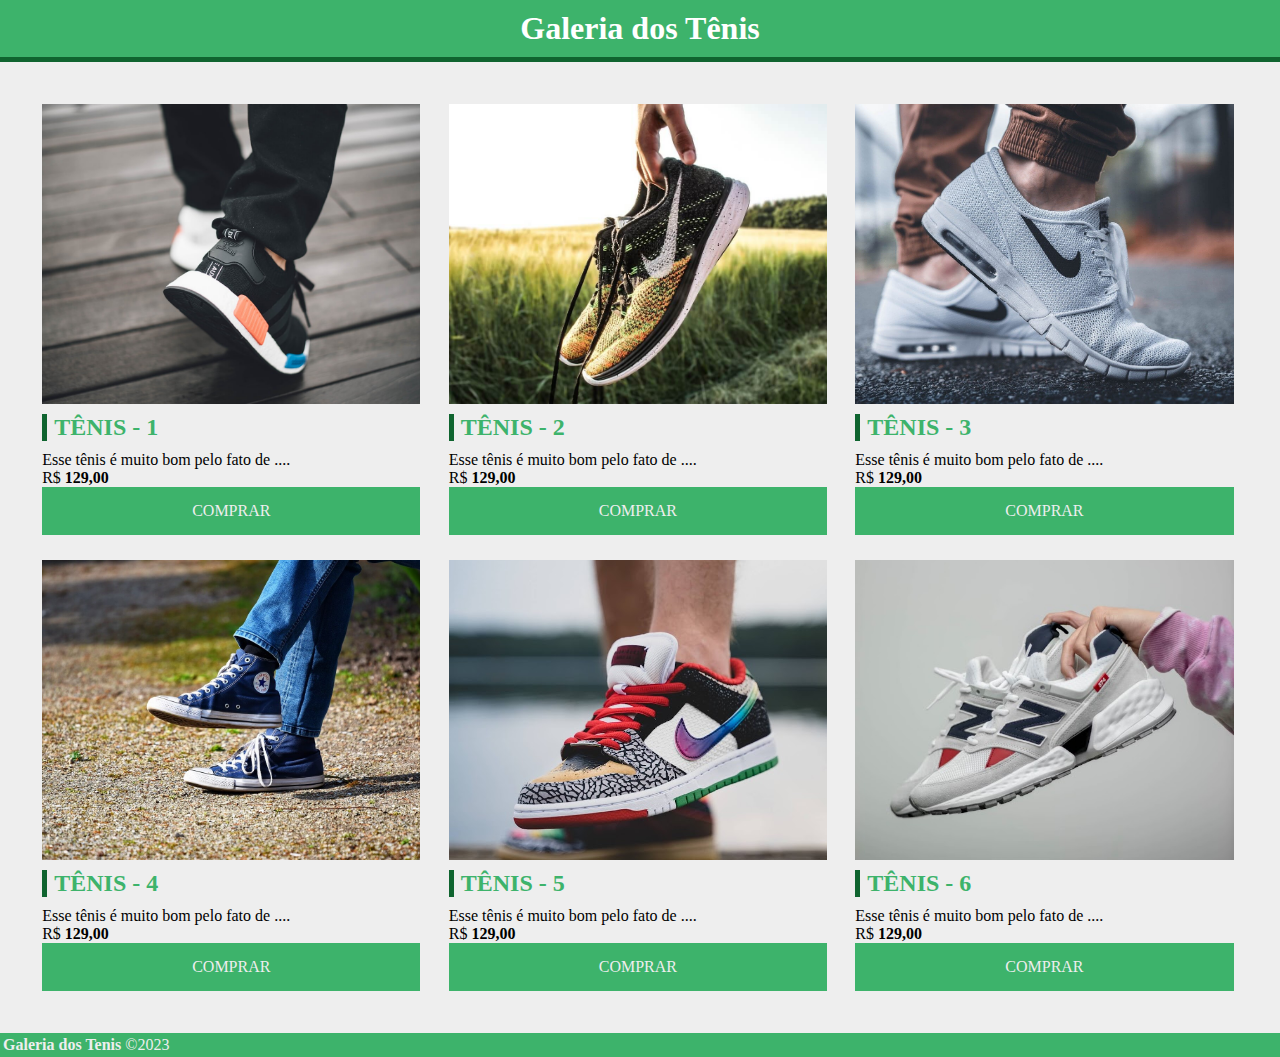
<file: index.html>
<!DOCTYPE html>
<html lang="pt-br">
<head>
    <meta charset="UTF-8">
    <meta http-equiv="X-UA-Compatible" content="IE=edge">
    <meta name="viewport" content="width=device-width, initial-scale=1.0">
    <title>Galeria de Tênis</title>
    <link rel="stylesheet" href="css/style.css">
</head>
<body>
   
    <!-- cabeçalho -->
        <header>
            <h1>Galeria dos Tênis</h1>
        </header>
    <!-- Grid de produtos -->
        <main class="container">
            <section class="products-container">
            <div class="card">
                <div class="product-image " id="img-1"></div>
                <h3>TÊNIS - 1</h3>
                <p> Esse tênis é muito bom pelo fato de ....</p>
                <p>
                  R$ 
                  <span class="bold">129,00 </span>
                </p>
                <a href="#" class="btn">Comprar</a>
            </div>
            <div class="card">
                <div class="product-image " id="img-2"></div>
                <h3>TÊNIS - 2</h3>
                <p> Esse tênis é muito bom pelo fato de ....</p>
                <p>
                  R$ 
                  <span class="bold">129,00 </span>
                </p>
                <a href="#" class="btn">Comprar</a>
            </div>
            <div class="card">
                <div class="product-image " id="img-3"></div>
                <h3>TÊNIS - 3</h3>
                <p> Esse tênis é muito bom pelo fato de ....</p>
                <p>
                  R$ 
                  <span class="bold">129,00 </span>
                </p>
                <a href="#" class="btn">Comprar</a>
            </div>
            <div class="card">
                <div class="product-image " id="img-4"></div>
                <h3>TÊNIS - 4</h3>
                <p> Esse tênis é muito bom pelo fato de ....</p>
                <p>
                  R$ 
                  <span class="bold">129,00 </span>
                </p>
                <a href="#" class="btn">Comprar</a>
            </div>
            <div class="card">
                <div class="product-image " id="img-5"></div>
                <h3>TÊNIS - 5</h3>
                <p> Esse tênis é muito bom pelo fato de ....</p>
                <p>
                  R$ 
                  <span class="bold">129,00 </span>
                </p>
                <a href="#" class="btn">Comprar</a>
            </div>
            <div class="card">
                <div class="product-image " id="img-6"></div>
                <h3>TÊNIS - 6</h3>
                <p> Esse tênis é muito bom pelo fato de ....</p>
                <p>
                  R$ 
                  <span class="bold">129,00 </span>
                </p>
                <a href="#" class="btn">Comprar</a>
            </div>
            </section>
        </main>
     <!-- Rodapé -->
        <footer>
            <p>
               <span class="bold">Galeria dos Tenis</span>  &copy;2023
            </p>
        </footer>
</body>
</html>
</file>
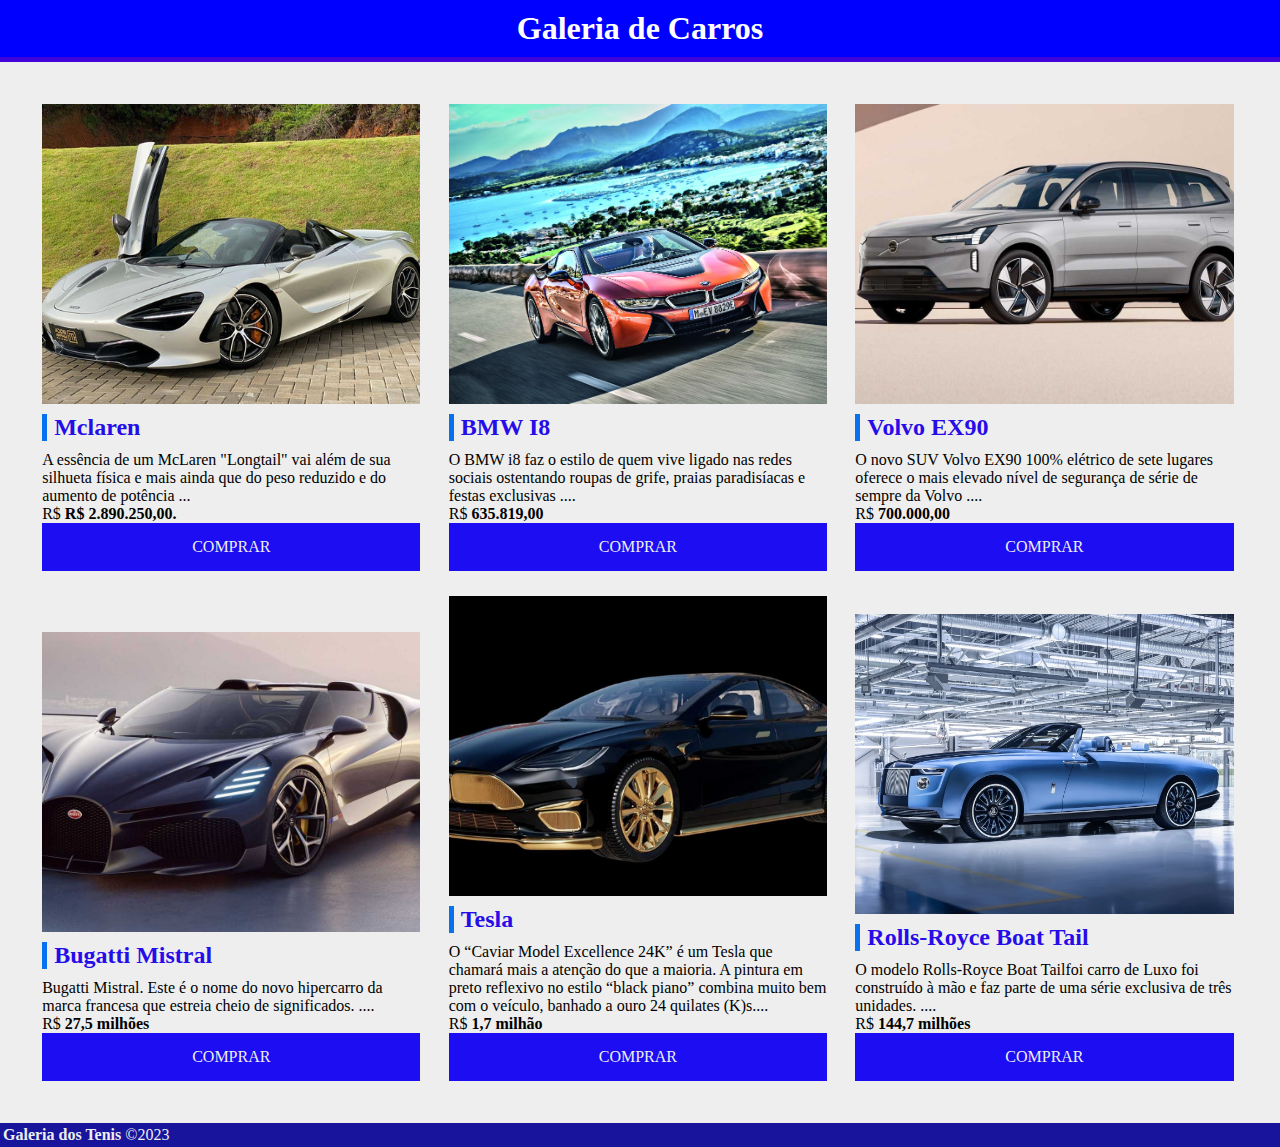
<file: galeria.html>
<!DOCTYPE html>
<html lang="pt-br">
<head>
    <meta charset="UTF-8">
    <meta http-equiv="X-UA-Compatible" content="IE=edge">
    <meta name="viewport" content="width=device-width, initial-scale=1.0">
    <title>Galeria de Carros</title>
    <link rel="stylesheet" href="css/galeria.css">
</head>
<body>
   
    <!-- cabeçalho -->
        <header>
            <h1>Galeria de Carros</h1>
        </header>
    <!-- Grid de produtos -->
        <main class="container">
            <section class="products-container">
            <div class="card">
                <div class="product-image " id="mclaren"></div>
                <h3> Mclaren </h3>
                <p> A essência de um McLaren "Longtail" vai além de sua silhueta física e mais ainda que do peso reduzido e do aumento de potência ...</p>
                <p>
                  R$ 
                  <span class="bold">R$ 2.890.250,00. </span>
                </p>
                <a href="#" class="btn">Comprar</a>
            </div>
            <div class="card">
                <div class="product-image " id="bmwi8"></div>
                <h3>BMW I8</h3>
                <p>O BMW i8 faz o estilo de quem vive ligado nas redes sociais ostentando roupas de grife, praias paradisíacas e festas exclusivas ....</p>
                <p>
                  R$ 
                  <span class="bold"> 635.819,00 </span>
                </p>
                <a href="#" class="btn">Comprar</a>
            </div>
            <div class="card">
                <div class="product-image " id="volvoex90"></div>
                <h3> Volvo EX90</h3>
                <p> O novo SUV Volvo EX90 100% elétrico de sete lugares oferece o mais elevado nível de segurança de série de sempre da Volvo ....</p>
                <p>
                  R$ 
                  <span class="bold">700.000,00 </span>
                </p>
                <a href="#" class="btn">Comprar</a>
            </div>
            <div class="card">
                <div class="product-image " id="bugatti"></div>
                <h3>Bugatti  Mistral </h3>
                <p>Bugatti Mistral. Este é o nome do novo hipercarro da marca francesa que estreia cheio de significados. ....</p>
                <p>
                  R$ 
                <span class="bold">27,5 milhões </span>
                </p>
                <a href="#" class="btn">Comprar</a>
            </div>
            <div class="card">
                <div class="product-image " id="tesla"></div>
                <h3>
                  Tesla </h3>
                <p>O “Caviar Model Excellence 24K” é um Tesla que chamará mais a atenção do que a maioria. A pintura em preto reflexivo no estilo
                  “black piano” combina muito bem com o veículo, banhado a ouro 24 quilates (K)s....</p>
                <p>
                  R$ 
                  <span class="bold"> 1,7 milhão
                  </span>
                </p>
                <a href="#" class="btn">Comprar</a>
            </div>
            <div class="card">
                <div class="product-image " id="rollsroyce"></div>
                <h3>Rolls-Royce Boat Tail</h3>
                <p> O modelo Rolls-Royce Boat Tailfoi carro de Luxo foi construído à mão e faz parte de uma série exclusiva de três unidades.
                  ....</p>
                <p>
                  R$ 
                  <span class="bold"> 144,7 milhões  </span>
                </p>
                <a href="#" class="btn">Comprar</a>
            </div>
            </section>
        </main>
     <!-- Rodapé -->
        <footer>
            <p>
               <span class="bold">Galeria dos Tenis</span>  &copy;2023
            </p>
        </footer>
</body>
</html>
</file>
<file: css/style.css>
*{margin:0; padding: 0; box-sizing: border-box;}

/*Aqui vamos trabalhar o cabeçalho*/
header{
    background-color:#3db36b;
    color:#fff;
    padding: 10px;
    text-align: center;
    border-bottom: 5px solid #0f642f;

}

/*Aqui vamos trabalhar main galeria de produtos*/
.container{
    background-color: #eee;
    min-height: 30vh;
    padding: 30px;
}

/*Aqui nos vamos trabalhar os tenis */
.card{
    width: 31%;
    display: inline-block;
    margin: 1%; 1%;
    padding:15px
    margin-bottom: 10px;
}

/*Trabalhando as imagens*/
.product-image{
    height: 300px;
    width: 100%;
    margin-bottom: 10px;
    background-position: center;
    background-size: cover;
}
#img-1{
    background-image: url('../img/tenis1.jpg');
}
#img-2{
    background-image:url(../img/tenis2.jpg);
}

#img-3{
    background-image: url(../img/tenis3.jpg);
}
#img-4{
    background-image: url('../img/tenis4.jpg');
}#img-5{
    background-image: url('../img/tenis5.jpg');
}#img-6{
    background-image: url('../img/tenis6.jpg');
}
/*Aqui vamos trabalhar as fontes*/ 
h3{
    margin-bottom: 10px;
    color: #3db36b;
    border-left:5px solid #0f642f;
    padding-left: 7px;
    font-size: 24px;
}

.bold{
    font-weight: bold;
}
/*Aqui vamos trabalhar o rodape*/
footer{
    background-color: #3db36b;
    color: #eee;
    border-top: 3px;
    padding: 3px;
}
/*Aqui vamos trabalhar os botoes "comprar"*/
.btn{
    display: block;
    width: 100%;
    text-align: center;
    text-decoration: none;
    text-transform: uppercase;
    background-color: #3db36b;
    color: #eee;
    padding: 15px;
    border: radius 5px;
    transition:5s;
}

/*Btn hover na hora que passa o mouse em cima ele faz uma animação de trocar a cor*/ 
.btn:hover{
    background-color: #0f642f;
}
</file>
<file: css/galeria.css>
*{margin:0; padding: 0; box-sizing: border-box;}

/*Aqui vamos trabalhar o cabeçalho*/
header{
  /*cor de fundo*/  
    background-color:#0000ff;
    /*Cor da legenda do fundo */
    color:#fff;
    /* define uma a distância entre o conteúdo de um elemento e suas bordas.*/
    padding: 10px;
    /*usada para centralizar horizontalmente o texto na página.*/
    text-align: center;
    /*definir diversas propriedades da borda de baixo (bottom)*/
    border-bottom: 5px solid #4104dc;

}

/*Aqui vamos trabalhar main galeria de produtos*/
.container{
    /*cor de fundo*/ 
    background-color: #eee;
    /*define a altura mínima de um elemento */
    min-height: 30vh;
      /* define uma a distância entre o conteúdo de um elemento e suas bordas.*/
    padding: 30px;
}

/*Aqui nos vamos trabalhar os tenis */
.card{
    /*especifica a largura de uma imagem ou outras coisas*/
    width: 31%;
    /*é uma propriedade utilizada para organizar os elementos na página HTML. Ela pode conter diferentes valores, entre eles o flex e o grid, que possibilitam a criação de layouts responsivos.*/
    display: inline-block;
    /*define a área de margem nos quatro lados do elemento*/
    margin: 1%; 1%;
    /* define uma a distância entre o conteúdo de um elemento e suas bordas.*/
    padding:15px
    /* define a margin area na parte inferior de um elemento(define a margem do botão*/
    margin-bottom: 10px;
}

/*Trabalhando as imagens*/
.product-image{
    /*Definir a altura*/
    height: 300px;
     /*especifica a largura de uma imagem ou outras coisas*/
    width: 100%;
    /* define a margin area na parte inferior de um elemento(define a margem do botão*/
    margin-bottom: 10px;
    /*Define como e onde a imagem de fundo é posicionada*/
    background-position: center;
   /*especifica o tamanho das imagens de fundo*/
    background-size: cover;
}
#mclaren{
    background-image: url('../img/mclaren.jpg');
}
#bmwi8{
    background-image:url(../img/bmwi8.webp);
}

#volvoex90{
    background-image: url(../img/volvoex90.jpg);
}
#bugatti{
    background-image: url('../img/bugatti.jpg');
}#tesla{
    background-image: url('../img/Tesla.jpg');
}
#rollsroyce{
    background-image: url('../img/rollsroyce.webp');
}
/*Aqui vamos trabalhar as fontes*/ 
h3{
     /* define a margin area na parte inferior de um elemento(define a margem do botão*/
    margin-bottom: 10px;
    /*Define a cor da fonte do nome do produto*/
    color: #260ce8;
    /*Aplica borda no lado esquerdo de um elemento.*/
    border-left:5px solid #0871f0;
    /*representa a distância no lado esquerdo do box\*/
    padding-left: 7px;
    /*Através do font-size você pode regular o tamanho da fonte*/
    font-size: 24px;
}

/*Aqui vamos trabalhar todas fontes bold*/
.bold{
    /*especifica o peso ou a intensidade da fonte (nesse caso a cor da fonte "bold"*/
    font-weight: bold;
}
/*Aqui vamos trabalhar o rodape*/
footer{
    /*cor de fundo*/  
    background-color: #18149c;
    /*Cor da legenda do rodape "Galeria dos Tenis ©2023"*/
    color: #eee;
    /*Aplica borda na parte superior de um elemento.*/
    border-top: 3px;
     /* define uma a distância entre o conteúdo de um elemento e suas bordas.*/
    padding: 3px;
}
/*Aqui vamos trabalhar os botoes "comprar"*/
.btn{
     /*é uma propriedade utilizada para organizar os elementos na página HTML. Ela pode conter diferentes valores, entre eles o flex e o grid, que possibilitam a criação de layouts responsivos.*/
    display: block;
    /*especifica a largura de uma imagem ou outras coisas*/
    width: 100%;
     /*usada para centralizar horizontalmente o texto na página.*/
    text-align: center;
   /*é usada para definir a formatação de underline , overline , line-through ou blink*/ 
    text-decoration: none;
   /*destina-se a definir os efeitos de capitalização (maiúsculas, minúsculas) do texto*/
    text-transform: uppercase;
 /*cor de fundo*/  
    background-color: #1c0df3;
 /*Cor da legenda do fundo */
    color: #eee;
  /* define uma a distância entre o conteúdo de um elemento e suas bordas.*/
    padding: 15px;
    /*destina-se a definir bordas arredondadas*/
    border: radius 5px;
   /*é um poderoso recurso para a criação de efeitos de animação nos elementos HTML(quando vc passa o mouse em cima faz uma animação de mudar a cor do botão*/ 
    transition:5s;
}

/*Btn hover na hora que passa o mouse em cima ele faz uma animação de trocar a cor*/ 
.btn:hover{
    /*cor de fundo*/  
    background-color: #040470;
}
</file>
